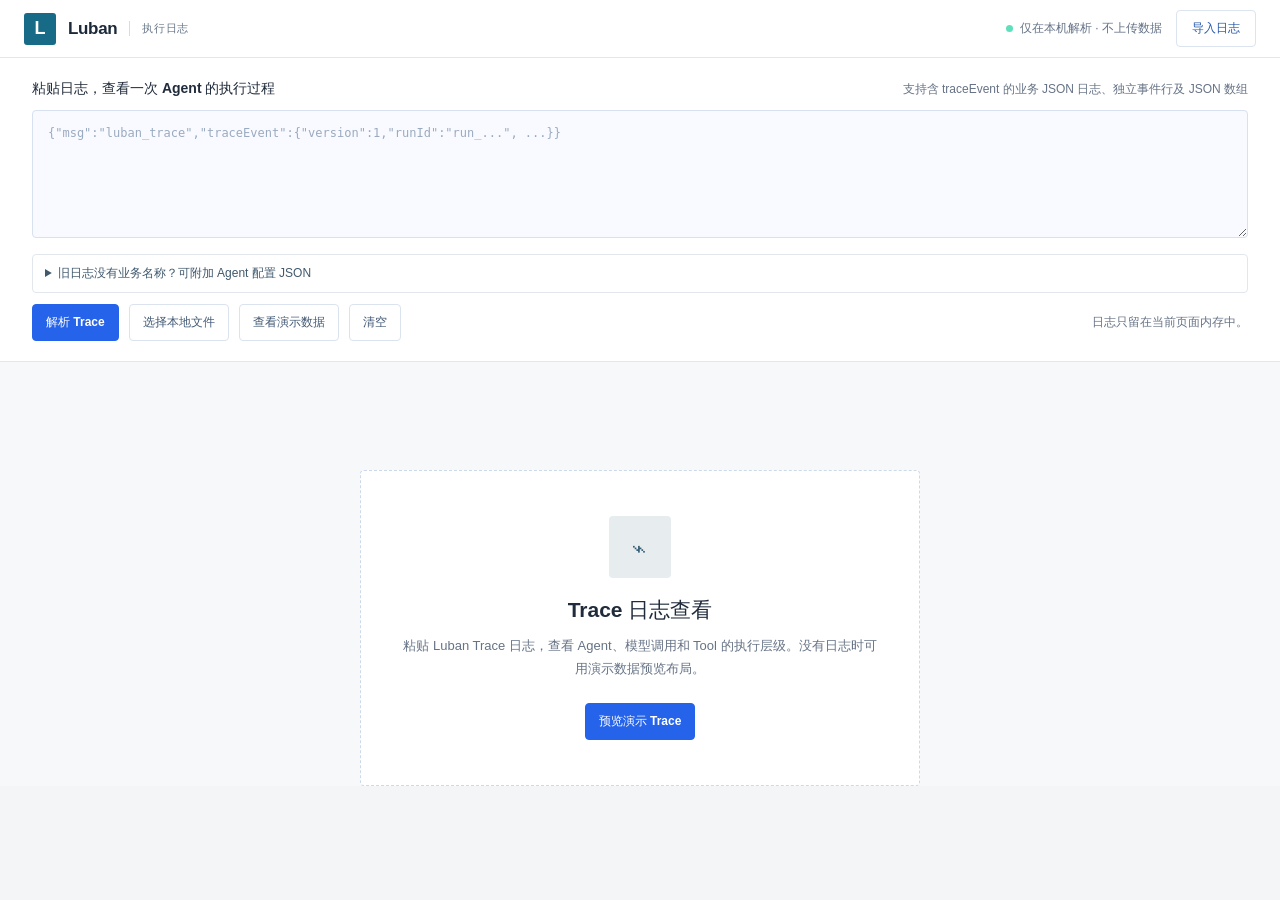
<file: sdk/trace-viewer/index.html>
<!doctype html>
<html lang="zh-CN">
<head>
  <meta charset="utf-8">
  <meta name="viewport" content="width=device-width, initial-scale=1">
  <meta name="color-scheme" content="light">
  <title>Luban Trace · 执行详情</title>
  <link rel="stylesheet" href="./viewer.css">
</head>
<body>
  <header class="topbar">
    <div class="brand"><span class="brandmark" aria-hidden="true">L</span><strong>Luban</strong><small>执行日志</small></div>
    <div class="top-actions">
      <span class="private-label"><span class="privacy-dot"></span>仅在本机解析 · 不上传数据</span>
      <button class="top-button" id="toggleImport" type="button" aria-expanded="true" aria-controls="importPanel">导入日志</button>
    </div>
  </header>
  <section class="import-panel" id="importPanel" aria-label="导入 Trace 日志">
    <div class="import-heading"><strong>粘贴日志，查看一次 Agent 的执行过程</strong><span>支持含 traceEvent 的业务 JSON 日志、独立事件行及 JSON 数组</span></div>
    <textarea id="logInput" spellcheck="false" aria-label="Trace 日志内容" placeholder='{"msg":"luban_trace","traceEvent":{"version":1,"runId":"run_...", ...}}'></textarea>
    <details class="config-import">
      <summary>旧日志没有业务名称？可附加 Agent 配置 JSON</summary>
      <p>仅用 flow 下标和已注册节点名匹配 description。新日志会直接携带描述；配置不会上传。</p>
      <textarea id="configInput" spellcheck="false" aria-label="Agent 配置 JSON" placeholder='{"trustee":{"flow":[{"func":"prepareTrustee","description":"准备会话数据"}]}}'></textarea>
      <label class="file-label" for="configFile">选择配置文件</label><input id="configFile" type="file" accept=".json,application/json" hidden>
    </details>
    <div class="import-actions">
      <button class="button-primary" id="parseButton" type="button">解析 Trace</button>
      <label class="file-label" for="logFile">选择本地文件</label><input id="logFile" type="file" accept=".log,.json,.jsonl,.ndjson,.txt,application/json,text/plain" hidden>
      <button class="button-quiet" id="demoButton" type="button">查看演示数据</button>
      <button class="button-quiet" id="clearButton" type="button">清空</button>
      <span class="import-message" id="importMessage" role="status">日志只留在当前页面内存中。</span>
    </div>
  </section>
  <main class="shell">
    <section class="welcome" id="welcome">
      <div class="welcome-icon" aria-hidden="true">⌁</div>
      <h1>Trace 日志查看</h1>
      <p>粘贴 Luban Trace 日志，查看 Agent、模型调用和 Tool 的执行层级。没有日志时可用演示数据预览布局。</p>
      <button class="button-primary" id="welcomeDemo" type="button">预览演示 Trace</button>
    </section>
    <div id="workspace" hidden>
      <div class="overview-head">
        <div><p class="eyebrow">Luban Trace</p><h1 class="page-title">Agent 执行记录</h1><p class="page-subtitle" id="runSubtitle"></p></div>
        <span class="run-tag" id="runTag"></span>
      </div>
      <div class="metrics" id="metrics"></div>
      <div class="notice" id="notice"></div>
      <div class="board">
        <section class="panel trace-panel">
          <div class="trace-head">
            <div class="trace-head-top">
              <div><strong>调用链</strong><small class="trace-caption">业务函数、Agent、模型、Skill 与 Tool</small></div>
              <div class="view-switch" role="group" aria-label="视图切换">
                <button id="treeMode" class="active" type="button">调用树</button>
                <button id="timelineMode" type="button">时间线</button>
              </div>
            </div>
            <div class="run-selector"><strong>运行记录</strong><small id="runCount"></small>
              <nav class="runs-list" id="runsList" aria-label="选择 Run"></nav>
            </div>
            <div class="trace-tools">
              <input class="search" id="searchInput" type="search" aria-label="搜索节点" placeholder="搜索函数、Agent、模型或工具">
              <button class="text-button" id="expandButton" type="button">全部展开</button>
              <button class="text-button" id="collapseButton" type="button">全部收起</button>
            </div>
          </div>
          <div class="column-head"><span id="nodeCount"></span><span class="ticks" id="ticks"></span></div>
          <div class="tree" id="tree" role="tree" aria-label="Trace 执行树"></div>
        </section>
        <aside class="panel detail-panel">
          <div id="detail"><p class="detail-placeholder">选择左侧节点，查看执行详情与完整输入输出。</p></div>
        </aside>
      </div>
    </div>
  </main>
  <script src="./trace-data.js"></script>
  <script src="./viewer.js"></script>
</body>
</html>
</file>
<file: sdk/trace-viewer/viewer.css>
:root {
  font-family: Inter, -apple-system, BlinkMacSystemFont, "Segoe UI", "PingFang SC", "Microsoft YaHei", sans-serif;
  color: #182b43; background: #f5f7fb; font-synthesis: none;
  --navy: #0c203b; --muted: #6f7e92; --line: #e2e8f0; --blue: #315ed6;
  --success: #168a75; --error: #cd4e5e; --stopped: #b47824; --skipped: #697b98;
}
* { box-sizing: border-box; }
body { margin: 0; min-width: 320px; }
button, input, textarea { font: inherit; }
button { cursor: pointer; }
button:focus-visible, input:focus-visible, textarea:focus-visible, .file-label:focus-within {
  outline: 3px solid #96b5ff; outline-offset: 2px;
}
[hidden] { display: none !important; }
.topbar {
  min-height: 68px; padding: 0 32px; display: flex; justify-content: space-between; align-items: center;
  background: var(--navy); color: #fff; border-bottom: 1px solid #27405f;
}
.brand, .top-actions { display: flex; align-items: center; }
.brand { gap: 12px; }
.brandmark { display: grid; place-items: center; width: 32px; height: 32px; border-radius: 9px;
  background: #4c79e4; color: #fff; font-weight: 800; font-size: 18px; }
.brand strong { letter-spacing: -.02em; font-size: 17px; }
.brand small { color: #91a4c4; border-left: 1px solid #415777; padding-left: 12px; letter-spacing: .06em; font-size: 11px; }
.top-actions { gap: 14px; font-size: 12px; color: #b9c8df; }
.privacy-dot { display: inline-block; width: 7px; height: 7px; margin-right: 7px; border-radius: 50%; background: #5ee0bd; }
.top-button { color: #fff; background: var(--blue); border: 1px solid #567fec; border-radius: 8px; padding: 9px 15px; font-weight: 650; }
.top-button:hover, .button-primary:hover { background: #254ec1; }
.import-panel { background: #fff; border-bottom: 1px solid var(--line); padding: 22px 32px 20px; box-shadow: 0 12px 28px #1934560b; }
.import-heading { display: flex; justify-content: space-between; align-items: baseline; gap: 12px; margin-bottom: 12px; }
.import-heading strong { font-size: 14px; }.import-heading span { color: var(--muted); font-size: 12px; }
textarea { width: 100%; min-height: 128px; max-height: 42vh; resize: vertical; padding: 13px 15px;
  background: #f8faff; border: 1px solid #d7e1ef; border-radius: 9px; color: #213c5f;
  font: 12px/1.55 ui-monospace, SFMono-Regular, Consolas, monospace; }
textarea::placeholder { color: #9aaac0; }
.import-actions { display: flex; align-items: center; gap: 10px; flex-wrap: wrap; margin-top: 11px; }
.button-primary, .button-quiet, .file-label { display: inline-flex; align-items: center; justify-content: center;
  border-radius: 7px; padding: 9px 13px; font-weight: 650; font-size: 12px; white-space: nowrap; }
.button-primary { border: 1px solid var(--blue); color: #fff; background: var(--blue); }
.button-quiet, .file-label { border: 1px solid #dbe3ef; color: #425975; background: #fff; }
.button-quiet:hover, .file-label:hover { background: #f2f6fc; }
.file-label { cursor: pointer; }.import-message { margin-left: auto; color: var(--muted); font-size: 12px; }
.import-message.error { color: var(--error); }
.shell { max-width: 1800px; margin: 0 auto; padding: 27px 28px 34px; }
.eyebrow { margin: 0 0 7px; color: #5372a1; font-size: 11px; font-weight: 750; letter-spacing: .13em; text-transform: uppercase; }
.page-title { margin: 0; font-size: clamp(23px, 2.4vw, 30px); letter-spacing: -.035em; color: #112a4b; }
.page-subtitle { margin: 8px 0 0; color: var(--muted); font-size: 13px; line-height: 1.55; }
.welcome { margin: 12vh auto 0; max-width: 560px; padding: 45px 40px; text-align: center;
  border-radius: 15px; border: 1px dashed #cbd9ea; background: #fff; box-shadow: 0 15px 50px #1533540c; }
.welcome-icon { width: 62px; height: 62px; display: grid; place-items: center; margin: 0 auto 18px;
  background: #e8efff; border-radius: 17px; color: #3562d7; font-size: 27px; }
.welcome h1 { margin: 0 0 10px; font-size: 21px; }
.welcome p { color: var(--muted); font-size: 13px; line-height: 1.8; margin: 0 0 22px; }
.overview-head { display: flex; justify-content: space-between; align-items: flex-end; gap: 14px; }
.run-tag { border-radius: 6px; background: #eaf0ff; color: #355bb4; padding: 7px 10px;
  font: 11px/1.2 ui-monospace, SFMono-Regular, Consolas, monospace; max-width: 48%; overflow-wrap: anywhere; }
.run-tag.demo { background: #fff0da; color: #96672b; }
.metrics { display: grid; grid-template-columns: repeat(5, minmax(0, 1fr)); gap: 10px; margin: 20px 0 13px; }
.metric { background: #fff; border: 1px solid var(--line); border-radius: 10px; padding: 15px 17px; min-height: 83px; }
.metric small { color: var(--muted); display: block; font-size: 11px; margin-bottom: 9px; }
.metric strong { font-size: 20px; letter-spacing: -.03em; font-weight: 720; overflow-wrap: anywhere; }
.metric strong.status { font-size: 16px; }
.status.success, .status-text.success { color: var(--success); }
.status.error, .status-text.error { color: var(--error); }
.status.stopped, .status-text.stopped { color: var(--stopped); }
.status.skipped, .status-text.skipped { color: var(--skipped); }
.notice { border: 1px solid #e9d5ac; background: #fff9ec; border-radius: 8px; padding: 11px 14px;
  color: #845c20; font-size: 12px; line-height: 1.6; margin-bottom: 13px; }
.notice.info { border-color: #d7e2f1; color: #62758c; background: #f8fafd; }
.notice ul { margin: 5px 0 0; padding-left: 18px; }
.board { display: grid; grid-template-columns: 228px minmax(430px, 1fr) minmax(340px, 390px);
  gap: 12px; min-height: min(670px, calc(100vh - 295px)); }
.panel { min-width: 0; background: #fff; border: 1px solid var(--line); border-radius: 11px;
  overflow: hidden; box-shadow: 0 5px 20px #14365a08; }
.panel-title { padding: 17px 17px 13px; border-bottom: 1px solid var(--line);
  display: flex; justify-content: space-between; align-items: center; gap: 10px; }
.panel-title strong, .trace-head-top strong { font-size: 13px; }.panel-title small, .trace-head-top small { color: var(--muted); font-size: 11px; }
.runs-list { padding: 9px; overflow-y: auto; max-height: 610px; }
.run-button { display: block; width: 100%; text-align: left; border: 1px solid transparent; background: transparent;
  border-radius: 8px; padding: 11px 10px; margin: 2px 0; color: #263f5d; }
.run-button:hover { background: #f4f7fd; }.run-button.active { background: #ecf2ff; border-color: #d9e6ff; }
.run-line { display: flex; gap: 7px; align-items: center; font-size: 12px; font-weight: 700; }
.run-line span:last-child { overflow: hidden; text-overflow: ellipsis; white-space: nowrap; }
.run-meta { margin: 8px 0 0 17px; color: var(--muted); font-size: 11px; }
.dot { flex: none; width: 8px; height: 8px; border-radius: 50%; background: #93a5bb; }
.dot.success { background: var(--success); }.dot.error { background: var(--error); }.dot.stopped { background: var(--stopped); }
.dot.skipped { background: var(--skipped); }
.trace-head { padding: 16px 16px 12px; border-bottom: 1px solid var(--line); }
.trace-head-top { display: flex; align-items: center; justify-content: space-between; gap: 10px; }
.separator { color: #a6b3c4; font-weight: 400; }.trace-tools { display: flex; gap: 8px; margin-top: 14px; align-items: center; }
.search { border: 1px solid #dbe4ef; border-radius: 7px; padding: 8px 10px;
  min-width: 0; flex: 1; color: #253e5e; background: #fff; font-size: 12px; }
.text-button { border: 0; background: transparent; color: #4e6e9e; font-size: 11px; white-space: nowrap; padding: 7px 1px; }
.text-button:hover { color: #2f5ad0; text-decoration: underline; }
.column-head, .node-row { display: grid; grid-template-columns: minmax(0, 43%) 75px minmax(0, 1fr); gap: 7px; }
.column-head { padding: 12px 15px 8px; color: #8b9ab0; font-size: 10px; text-transform: uppercase;
  letter-spacing: .07em; border-bottom: 1px solid #eef2f7; }
.align-right { text-align: right; }.ticks { display: flex; justify-content: space-between; min-width: 0; }
.tree { overflow: auto; max-height: 590px; min-height: 370px; padding: 6px 0 18px; }
.node-row { width: 100%; align-items: center; border: 0; background: transparent; padding: 8px 15px;
  text-align: left; color: inherit; min-height: 46px; border-left: 3px solid transparent; }
.node-row:hover { background: #f6f9fe; }.node-row.selected { background: #edf3ff; border-left-color: var(--blue); }
.node-info { min-width: 0; display: flex; align-items: center; gap: 7px; }
.expand { width: 15px; flex: none; border: 0; padding: 0; color: #788ba3; background: transparent; font-size: 11px; }
.expand.blank { visibility: hidden; }
.node-name { display: block; min-width: 0; overflow: hidden; text-overflow: ellipsis; white-space: nowrap; font-size: 11.5px; font-weight: 660; }
.node-sub { display: block; overflow: hidden; text-overflow: ellipsis; white-space: nowrap; font-size: 10px; color: var(--muted); margin-top: 4px; }
.glyph { width: 19px; height: 19px; flex: none; display: grid; place-items: center; border-radius: 5px;
  font-size: 10px; font-weight: 800; color: #4165a7; background: #e8effc; }
.glyph.run { color: #fff; background: #284e97; }.glyph.function { color: #906523; background: #fff1d6; }
.glyph.agent { color: #4a52b3; background: #edecff; }.glyph.model { color: #176d9b; background: #e1f4ff; }
.glyph.tool { color: #168a75; background: #ddf5ec; }.glyph.skill { color: #9958a7; background: #f7e9fc; }
.glyph.batchItem { color: #896198; background: #f4e9f8; }
.node-duration { color: #60748c; font: 10.5px ui-monospace, SFMono-Regular, Consolas, monospace; white-space: nowrap; text-align: right; }
.lane { height: 21px; position: relative; min-width: 0; overflow: hidden;
  background: repeating-linear-gradient(90deg, #e7edf5 0 1px, transparent 1px 25%); }
.bar { position: absolute; top: 6px; height: 9px; border-radius: 3px; min-width: 3px; background: #6590e8; }
.bar.function { background: #dcad55; }.bar.model { background: #54b2db; }
.bar.tool { background: #59c6a7; }.bar.skill { background: #b784ce; }
.bar.error { background: #db6a76; }.bar.stopped { background: #c99b51; }
.bar.skipped { background: var(--skipped); }
.tree-empty { text-align: center; padding: 70px 16px; color: var(--muted); font-size: 12px; }
.detail-head { padding: 17px; border-bottom: 1px solid var(--line); }
.detail-head small { color: #7389a5; font-size: 10px; font-weight: 800; letter-spacing: .12em; text-transform: uppercase; }
.detail-head h2 { font-size: 18px; letter-spacing: -.025em; margin: 6px 0 10px; overflow-wrap: anywhere; }
.pills { display: flex; gap: 6px; flex-wrap: wrap; }.pill { border-radius: 5px; padding: 4px 7px;
  background: #eef3f9; color: #647c99; font-size: 10px; font-weight: 700; }
.pill.success { color: #168a75; background: #e3f6f0; }.pill.error { color: #b94053; background: #fdebef; }
.pill.stopped { color: #a77524; background: #fff3df; }
.pill.skipped { color: #536883; background: #edf1f7; }
.detail-scroll { padding: 16px 17px 25px; overflow-y: auto; max-height: 580px; }
.detail-section { margin: 0 0 22px; }.detail-section h3 { margin: 0 0 10px; font-size: 11px;
  color: #7588a0; font-weight: 750; letter-spacing: .06em; }
.detail-section-head { display: flex; align-items: center; justify-content: space-between; gap: 12px; }
.detail-section-head h3 { margin-bottom: 10px; }
.copy-button { margin: 0 0 10px; padding: 4px 8px; border: 1px solid var(--line); border-radius: 3px;
  color: #4b6173; background: #fff; font-size: 10px; font-weight: 650; }
.copy-button:hover { color: #244d67; background: #eef3f6; }
.copy-button:disabled { cursor: default; }
.copy-button.copied { color: var(--success); border-color: #b7dbc9; background: #eff9f4; }
.copy-button.failed { color: var(--error); border-color: #ebc2c8; background: #fff3f5; }
.meta-grid { display: grid; grid-template-columns: 76px minmax(0, 1fr); gap: 9px 8px; font-size: 11px; line-height: 1.5; }
.meta-grid dt { color: #8496ac; }.meta-grid dd { margin: 0; color: #314b6b; overflow-wrap: anywhere; }
.code-box { border: 1px solid #e1e7f0; background: #f7f9fd; border-radius: 7px; padding: 12px;
  max-height: 290px; overflow: auto; margin: 0; color: #233b58;
  font: 11px/1.6 ui-monospace, SFMono-Regular, Consolas, monospace; white-space: pre-wrap; overflow-wrap: anywhere; }
.code-box.expanded-data { max-height: 520px; background: #fbfcfd; line-height: 1.65; }
.data-facts { display: grid; grid-template-columns: repeat(2, minmax(0, 1fr)); gap: 7px; margin: 0 0 14px; }
.data-fact { min-width: 0; padding: 9px 10px; border: 1px solid var(--line); background: #fafbfc; border-radius: 4px; }
.data-fact small { display: block; margin-bottom: 4px; color: var(--muted); font-size: 10px; }
.data-fact strong { display: block; color: #304354; font-size: 11px; font-weight: 650;
  overflow-wrap: anywhere; }
.raw-payload { margin-top: 9px; }
.raw-payload summary { padding: 8px 10px; }
.raw-code { max-height: 210px; border: 0; border-radius: 0; background: #f6f7f8; }
.error-box { color: #a93148; background: #fff4f5; border-color: #f3cfd4; }
.data-note { margin: 8px 0 0; font-size: 11px; color: var(--stopped); }
.detail-placeholder { color: var(--muted); font-size: 12px; line-height: 1.7; padding: 22px 17px; }
@media (max-width: 1180px) {
  .board { grid-template-columns: 190px minmax(0, 1fr); }
  .detail-panel { grid-column: 1 / -1; }.detail-scroll { max-height: none; }
  .detail-columns { display: grid; grid-template-columns: 1fr 1fr; gap: 14px; }
}
@media (max-width: 720px) {
  .topbar { padding: 12px 16px; }.top-actions .private-label, .brand small { display: none; }
  .import-panel { padding: 16px; }.import-heading { flex-direction: column; gap: 4px; }
  .import-message { width: 100%; margin-left: 0; }.shell { padding: 22px 12px; }
  .overview-head { align-items: flex-start; flex-direction: column; }.run-tag { max-width: 100%; }
  .metrics { grid-template-columns: repeat(2, minmax(0, 1fr)); }.board { grid-template-columns: 1fr; }
  .runs-list { display: flex; overflow: auto; max-height: 135px; }.run-button { min-width: 180px; }
  .detail-panel { grid-column: auto; }.detail-columns { display: block; }
  .column-head, .node-row { grid-template-columns: minmax(0, 46%) 63px minmax(0, 1fr);
    gap: 5px; padding-left: 9px; padding-right: 9px; }
  .node-info { gap: 4px; }.node-duration { font-size: 9px; }
  .data-facts { grid-template-columns: 1fr; }
}

/* Trace is a reading surface: neutral panels, with color reserved for event types and status. */
:root {
  font-family: -apple-system, BlinkMacSystemFont, "Segoe UI", "PingFang SC", "Microsoft YaHei", sans-serif;
  color: #25313d; background: #f4f5f6;
  --navy: #253039; --muted: #66737e; --line: #dce1e5; --blue: #315b76;
  --success: #247559; --error: #b84646; --stopped: #936721; --skipped: #697b98;
}
.topbar { min-height: 58px; border: 0; padding-inline: 24px; }
.brandmark { background: #3d6378; border-radius: 3px; }
.brand small { color: #aebbc2; border-color: #596870; }
.top-button, .button-primary { background: #355d75; border-color: #355d75; border-radius: 4px; }
.top-button:hover, .button-primary:hover { background: #294b62; }
.button-quiet, .file-label, .search, textarea { border-radius: 4px; }
.import-panel { box-shadow: none; }
.config-import { margin: 12px 0 0; padding: 10px 12px; border: 1px solid var(--line); border-radius: 4px; }
.config-import summary { cursor: pointer; font-size: 12px; color: #40596d; }
.config-import p { color: var(--muted); font-size: 11px; margin: 10px 0; }
.config-import textarea { min-height: 75px; max-height: 155px; margin-bottom: 8px; }
.shell { max-width: none; padding: 24px; }
.eyebrow { color: #647b8b; }.page-title { color: #25313d; font-size: 24px; }
.welcome, .panel, .metric { box-shadow: none; border-radius: 4px; }
.welcome-icon { background: #e7ecef; color: #355d75; border-radius: 4px; }
.run-tag { color: #375368; background: #e9edf0; border-radius: 3px; }
.run-tag.demo { background: #f2e9dc; color: #815e37; }
.metrics { gap: 0; border: 1px solid var(--line); background: #fff; margin-block: 15px 12px; }
.metric { min-height: 74px; border: 0; border-right: 1px solid var(--line); padding: 12px 15px; }
.metric:last-child { border-right: 0; }.metric strong { font-size: 18px; }
.notice, .notice.info { border-radius: 3px; padding: 9px 12px; }
.board { grid-template-columns: 205px minmax(510px, 1fr) minmax(340px, 410px); gap: 8px; }
.panel-title { padding: 14px 15px; }.run-button { border-radius: 3px; }
.run-button.active { background: #ebf0f3; border-color: #c8d8e1; }
.trace-head { padding: 14px 15px 12px; }
.column-head, .node-row { grid-template-columns: minmax(0, 53%) 75px minmax(0, 1fr); }
.column-head { border-bottom-color: var(--line); background: #f7f8f9; }
.node-row {
  min-height: 49px; padding-block: 7px; border-left: 3px solid transparent;
  border-bottom: 1px solid #eef0f2;
}
.node-row:nth-child(even) { background: #fafbfb; }
.node-row:hover { background: #eef2f4; }
.node-row.selected, .node-row:nth-child(even).selected { background: #e7eef2; }
.node-row.kind-run { border-left-color: #4c5c66; }
.node-row.kind-function { border-left-color: #bb7d24; }
.node-row.kind-agent { border-left-color: #46698c; }
.node-row.kind-model { border-left-color: #79639a; }
.node-row.kind-tool { border-left-color: #2d8568; }
.node-row.kind-skill { border-left-color: #228894; }
.node-row.kind-batchItem { border-left-color: #7d7870; }
.node-row.missing, .node-row.missing:nth-child(even) {
  background: #fff9ec; border-left-color: #a47b3a; border-bottom-style: dashed;
}
.node-row.transferred { border-left-width: 4px; }
.legacy-note { margin: 7px 0 0; color: #4c6677; font-size: 11px; }
.node-info { position: relative; padding-left: calc(var(--depth) * 18px); gap: 6px; }
.branch-guide { position: absolute; top: -8px; width: 1px; height: calc(100% + 16px); background: #c7d0d6; pointer-events: none; }
.branch-guide.last::after { content: ""; position: absolute; left: 0; top: 50%; width: 10px; height: 1px; background: #c7d0d6; }
.node-label { min-width: 0; flex: 1; }
.node-name { font-size: 12px; font-weight: 640; color: #27343e; }
.node-sub { font-size: 10px; color: #64727e; }
.expand { color: #536675; }.glyph {
  width: 18px; height: 18px; border-radius: 3px; font-size: 10px;
}
.glyph.run { color: #fff; background: #4c5c66; }
.glyph.function { color: #fff; background: #bb7d24; }
.glyph.agent { color: #fff; background: #46698c; }
.glyph.model { color: #fff; background: #79639a; }
.glyph.tool { color: #fff; background: #2d8568; }
.glyph.skill { color: #fff; background: #228894; }
.glyph.batchItem { color: #fff; background: #7d7870; }
.glyph.missing { color: #876222; background: #f8e8c5; }
.lane { background: repeating-linear-gradient(90deg, #e7eaed 0 1px, transparent 1px 25%); }
.bar { background: #526f89; }.bar.function { background: #bb7d24; }
.bar.agent { background: #46698c; }.bar.model { background: #79639a; }
.bar.tool { background: #2d8568; }.bar.skill { background: #228894; }
.detail-head { padding: 15px; }.detail-head h2 { font-size: 16px; }
.detail-description { color: #556572; font-size: 12px; line-height: 1.5;
  white-space: pre-wrap; margin: 0 0 12px; max-height: 115px; overflow: auto; }
.code-box { border-radius: 3px; background: #f6f7f8; color: #2a3740; }
.wrapper-details { margin: 0 0 18px; border: 1px solid var(--line); border-radius: 3px; background: #f9fafb; }
.wrapper-details summary { cursor: pointer; padding: 10px 12px; color: #40596d; font-size: 11px; font-weight: 650; }
.wrapper-details[open] summary { border-bottom: 1px solid var(--line); }
.wrapper-details .detail-section { margin: 12px; }
@media (max-width: 1180px) {
  .board { grid-template-columns: 190px minmax(0, 1fr); }
}
@media (max-width: 720px) {
  .shell { padding: 18px 10px; }
  .metrics { grid-template-columns: repeat(2, minmax(0, 1fr)); }
  .metric { border-bottom: 1px solid var(--line); }
  .board { grid-template-columns: 1fr; }
  .column-head, .node-row { grid-template-columns: minmax(0, 50%) 63px minmax(0, 1fr); }
}

/* 与最初 Trace 原型一致的双栏阅读布局。节点默认只显示必要信息。 */
:root { --blue: #2563eb; --line: #e2e7ee; --muted: #667386; }
body { background: #f7f8fa; color: #202b3b; }
.topbar { background: #fff; color: #1c293a; border-bottom: 1px solid var(--line); }
.brandmark { background: #176b87; }
.brand small { color: #68788a; border-left-color: #d5dce4; }
.top-actions { color: #647287; }
.top-button, .button-primary { background: #fff; color: #285aab; border-color: #dbe4ef; }
.button-primary { color: #fff; background: var(--blue); border-color: var(--blue); }
.top-button:hover { background: #f4f7fc; }
.shell { padding: 0; }
.overview-head { align-items: center; padding: 14px 20px; background: #fff; }
.eyebrow { display: none; }
.page-title { font-size: 16px; color: #1c293a; }
.page-subtitle { margin-top: 4px; font-size: 11px; }
.run-tag { background: transparent; color: #667386; font-size: 11px; }
.metrics { display: flex; flex-wrap: wrap; align-items: center; gap: 0; margin: 0; padding: 0 18px;
  border-left: 0; border-right: 0; border-bottom: 1px solid var(--line); }
.metric { display: inline-flex; gap: 6px; align-items: baseline; min-height: 44px; padding: 12px 14px;
  border: 0; background: #fff; }
.metric small { margin: 0; white-space: nowrap; }
.metric strong, .metric strong.status { font-size: 13px; }
.notice { margin: 10px 20px; }
.board { display: grid; grid-template-columns: minmax(350px, 42%) minmax(440px, 58%);
  gap: 0; min-height: calc(100vh - 195px); background: #fff; }
.panel { border-radius: 0; box-shadow: none; border: 0; }
.trace-panel { border-right: 1px solid var(--line); }
.trace-head { padding: 17px 18px 12px; }
.trace-head-top strong { font-size: 14px; }
.trace-caption { display: block; margin-top: 5px; }
.view-switch { display: inline-flex; border: 1px solid var(--line); border-radius: 5px; padding: 2px; }
.view-switch button { border: 0; background: #fff; border-radius: 4px; padding: 6px 10px;
  color: #627287; font-size: 11px; }
.view-switch button.active { color: #245abb; background: #eaf1ff; font-weight: 700; }
.run-selector { margin-top: 14px; padding-top: 10px; border-top: 1px solid #eef1f5; }
.run-selector > strong { font-size: 11px; color: #647287; }
.run-selector > small { margin-left: 8px; color: #91a0ae; }
.runs-list { display: flex; gap: 7px; padding: 7px 0 0; max-height: none; overflow-x: auto; }
.run-button { flex: 0 0 auto; width: auto; min-width: 115px; max-width: 200px;
  margin: 0; padding: 7px 9px; border: 1px solid var(--line); }
.run-button.active { background: #edf4ff; border-color: #bfd4f4; }
.run-meta { display: none; }
.trace-tools { margin-top: 12px; }
.column-head { display: none; }
.tree { max-height: calc(100vh - 300px); min-height: 420px; padding: 8px 0 30px; }
.node-row { display: flex; min-height: 41px; padding: 6px 17px; border-left: 3px solid transparent;
  border-bottom: 0; gap: 12px; background: #fff !important; }
.node-row:hover { background: #f5f8fd !important; }
.node-row.selected { background: #eaf2ff !important; border-left-color: var(--blue); }
.node-info { flex: 1; min-width: 0; }
.node-name { font-size: 12px; }
.node-sub { display: inline; margin: 0 0 0 6px; font-size: 10px; }
.node-stats { display: flex; gap: 8px; justify-content: flex-end; align-items: center;
  flex: none; color: #718092; font-size: 10px; white-space: nowrap; }
.node-duration { color: inherit; }
.node-tokens { color: #536b89; font-variant-numeric: tabular-nums; }
.tree:not(.timeline-mode) .lane { display: none; }
.tree.timeline-mode .node-row { display: grid; grid-template-columns: minmax(0, 48%) 92px minmax(0, 1fr); }
.tree.timeline-mode .node-stats { overflow: hidden; }
.tree.timeline-mode .node-tokens { display: none; }
.tree.timeline-mode .lane { display: block; }
.node-row.missing, .node-row.missing:hover { background: #fff9ec !important; }
.detail-head { padding: 20px 22px 16px; }
.detail-head h2 { font-size: 18px; margin-bottom: 12px; }
.detail-description { display: none; }
.pills .pill { border: 1px solid #e1e7ee; background: #f8fafc; color: #4c5f73; }
.pills .pill.error { color: #ac4343; background: #fff0f1; }
.detail-tabs { display: flex; border-bottom: 1px solid var(--line); padding: 0 16px; }
.detail-tabs button { border: 0; border-bottom: 2px solid transparent; background: #fff;
  color: #69798e; font-size: 12px; padding: 12px 13px; }
.detail-tabs button.active { border-color: var(--blue); color: var(--blue); font-weight: 700; }
.detail-scroll { padding: 22px; max-height: calc(100vh - 300px); }
.detail-summary, .detail-preview { padding: 13px 15px; border: 1px solid var(--line);
  border-radius: 5px; color: #334359; font-size: 12px; line-height: 1.65; white-space: pre-wrap; }
.detail-preview { background: #f8fafc; }
.token-summary { display: grid; grid-template-columns: 1fr 1fr; gap: 10px; margin-bottom: 18px; }
.token-summary .metric { display: block; min-height: 70px; border: 1px solid var(--line); border-radius: 5px; }
.token-summary .metric small { display: block; margin-bottom: 8px; }
.token-summary .metric strong { font-size: 18px; }
.raw-details { margin-top: 24px; color: #637489; font-size: 11px; }
.raw-details summary { cursor: pointer; }
.raw-details p { line-height: 1.6; overflow-wrap: anywhere; }
.code-box { max-height: calc(100vh - 390px); background: #fff; }
@media (max-width: 950px) {
  .board { grid-template-columns: 1fr; }
  .trace-panel { border-right: 0; border-bottom: 1px solid var(--line); }
  .tree { max-height: 420px; min-height: 250px; }
  .detail-scroll { max-height: none; }
}
@media (max-width: 520px) {
  .node-row { padding-inline: 9px; }
  .node-sub { display: block; margin-left: 0; }
  .node-tokens { display: none; }
  .overview-head { flex-direction: column; align-items: start; }
}
</file>
